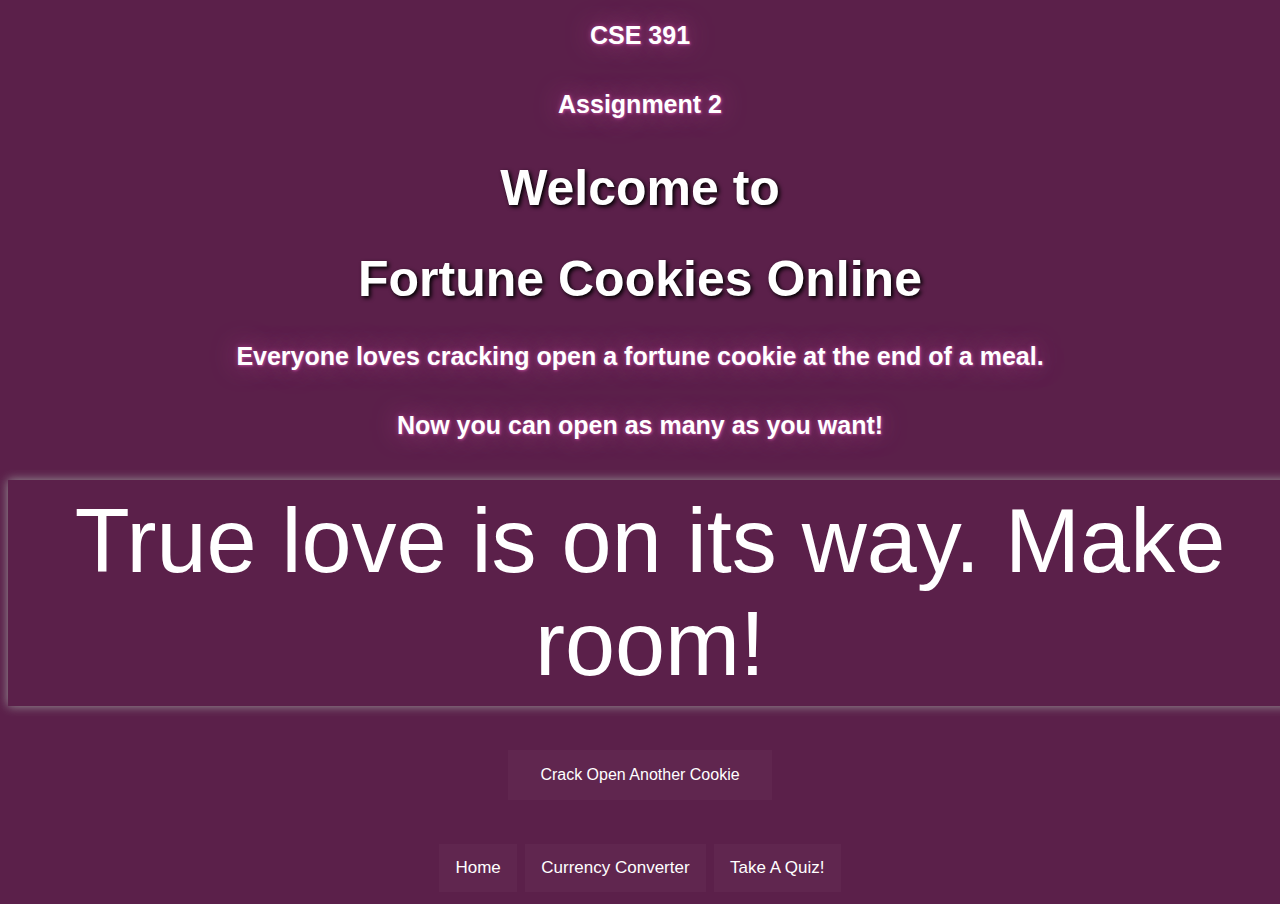
<file: index.html>
<!DOCTYPE html>
<html lang="en" >
<head>
  <meta charset="UTF-8">
  <title>Assignment 2 | CSE391</title>
<link rel="stylesheet" type="text/css" href="new.css">
</head>
<body>

<div class="container">
<h2 class="home">CSE 391 </h2>
<h2>Assignment 2</h2>
<h1>Welcome to </h1>
<h1>Fortune Cookies Online</h1>
<!--
<img src="fortune.jpg" alt="Avatar" style="width:350px">-->
<h2>Everyone loves cracking open a fortune cookie at the end of a meal. </h2>
<h2>Now you can open as many as you want!</h2>

<div class="boxed" id="random" style="font-size: 90px; margin-bottom: 40px;"></div>

<button class="button" id="generate" style="margin-bottom: 40px;">Crack Open Another Cookie</button>


</div>
 <script  src="new.js"></script>

<div class="heading" id="home">
	<div class="topnav">
  <a class="active button" onclick="document.location='index.html'">Home</a>
  <a class="active button" onclick="document.location='cur.html'">Currency Converter</a>
  <a class="active button" onclick="document.location='quiz.html'">Take A Quiz!</a>

</div>


</body>
</html>
</file>
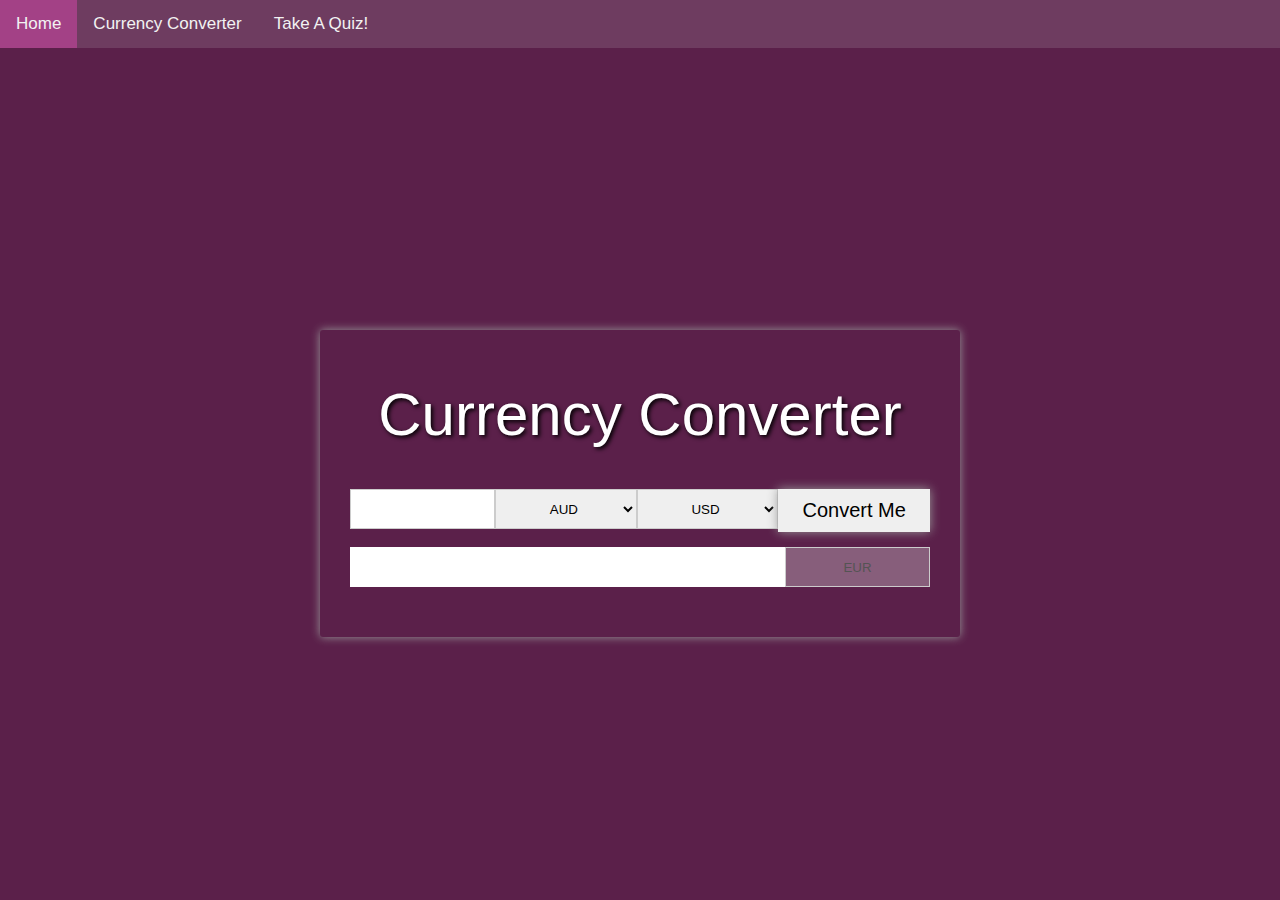
<file: cur.html>
<!DOCTYPE html>
<html>
<head>
	<title></title>
	<link rel="stylesheet" type="text/css" href="cur.css">
</head>
<body>

<div class="heading" id="home">
  <div class="topnav">
  <a onclick="document.location='index.html'">Home</a>
  <a onclick="document.location='cur.html'">Currency Converter</a>
  <a onclick="document.location='quiz.html'">Take A Quiz!</a>

</div>

<div class="container">

    <h1 class="title">Currency Converter</h1>
 
    <form>
        <input type="text" id="amount">
        <select name="" id="from">
        </select>
        <select name="" id="to">
        </select>
        <input type="submit" class="boxed" value="Convert Me">
    </form>
    <div class="results">
        <div id="result">
        </div>
        <input id="symbol" type="text" value="EUR" disabled>
    </div>            
</div>


<script type="text/javascript">
	const currencies = ["AUD", "USD", "CAD", "GBP" ,"EUR"]

const fromSelectEl = document.querySelector('#from')
const toSelectEl = document.querySelector('#to')
const formEl = document.querySelector('form')
const resultEl = document.querySelector('#result')
const symbolEl = document.querySelector('#symbol')

const renderOptions = (options) => {
    options.sort().forEach(curr => {
        const newOption = document.createElement('option')
        newOption.setAttribute('value', curr)
        newOption.textContent = curr
        const clonedOption = newOption.cloneNode(true)
        if(curr === 'AUD') {
            newOption.selected = true
        }
        if(curr === 'USD') {
            clonedOption.selected = true
        }
        fromSelectEl.appendChild(newOption)
        toSelectEl.appendChild(clonedOption)
    })
}

const submitHandler = (e) => {
    e.preventDefault()

    const [amountVal, fromVal, toVal] = [...e.target.elements].map(el => el.value)
    
    if(amountVal === '') {
        return alert('Please insert amount')
    }

    if(fromVal === toVal) {
        return alert('Same Currency Can Not Be Converted')
    }    

    makeHttpRequest(`https://api.exchangeratesapi.io/latest?base=${fromVal}&symbols=${toVal}`, (response) => {
        const dataToShow = response.rates[toVal] * amountVal
        resultEl.textContent = dataToShow.toFixed(3)
        symbolEl.value = toVal
    })
}

const makeHttpRequest = (url, callback) => {
    const xhr = new XMLHttpRequest()
    xhr.onload = (res) => {
        if(xhr.status === 200) {
            return callback(JSON.parse(res.target.responseText))            
        } else {
            alert('Probably a server error')
        }        
    }

    xhr.open('GET', url)
    xhr.send()
}

renderOptions(currencies)
formEl.addEventListener('submit', submitHandler)


</script>
</body>
</html>
</file>
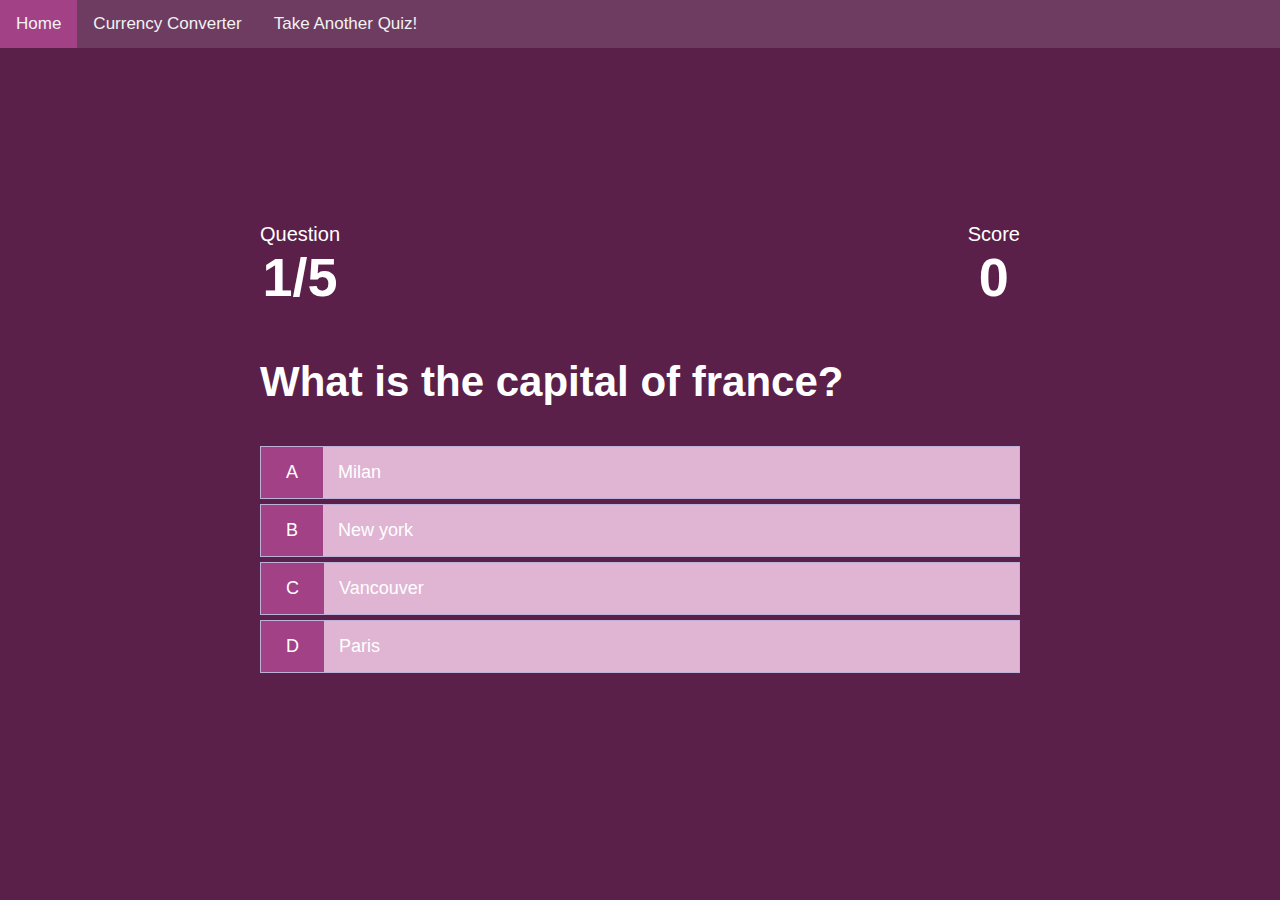
<file: quiz.html>
<!DOCTYPE html>
<html lang="en">
  <head>
    <meta charset="UTF-8" />
    <meta name="viewport" content="width=device-width, initial-scale=1.0" />
    <meta http-equiv="X-UA-Compatible" content="ie=edge" />
    <title>Take A Quiz!</title>
    <link rel="stylesheet" href="quiz.css" />
  </head>
  <body>

  <div class="heading" id="home">
  <div class="topnav">
  <a onclick="document.location='index.html'">Home</a>
  <a onclick="document.location='cur.html'">Currency Converter</a>
  <a onclick="document.location='quiz.html'">Take Another Quiz!</a>

</div>
    <div class="container" style="color: #A34186">
      <div id="game" class="justify-center flex-column">
        <div id="hud">
          <div id="hud-item">
            <p class="hud-prefix" style="color: white;">
              Question
            </p>
            <h1 class="hud-main-text" id="questionCounter"></h1>
          </div>
          <div id="hud-item">
            <p class="hud-prefix">
              Score
            </p>
            <h1 class="hud-main-text" id="score">
              0
            </h1>
          </div>
        </div>
        <h2 id="question">What is the answer to this questions?</h2>
        <div class="choice-container">
          <p class="choice-prefix">A</p>
          <p class="choice-text" data-number="1">Choice 1</p>
        </div>
        <div class="choice-container">
          <p class="choice-prefix">B</p>
          <p class="choice-text" data-number="2">Choice 2</p>
        </div>
        <div class="choice-container">
          <p class="choice-prefix">C</p>
          <p class="choice-text" data-number="3">Choice 3</p>
        </div>
        <div class="choice-container">
          <p class="choice-prefix">D</p>
          <p class="choice-text" data-number="4">Choice 4</p>
        </div>
      </div>
    </div>

 
    <script src="quiz.js"></script>

    </script>

  </body>
</html>
</file>
<file: new.css>
#random-name {
  margin: 2rem 0;
}
*{
	text-align: center;
	font-family: 'Josefin Sans', sans-serif;
  color: white;
}
body{
	background-color: #5B204A;
}
h1{
	text-align: center;
	font-size: 50px;
  text-shadow: 2px 2px 4px #000000;
	
}
h2{
  font-size: 25px;
  text-shadow: 1px 1px 2px #A34186, 0 0 25px #A34186, 0 0 5px #A34186;
  margin-bottom: 40px;
}
img {
  border-radius: 10%;
  box-shadow: 2px 2px 4px #000000;

}
.boxed {
  margin: auto;
  width: 100%;
  border: 1px;
  box-shadow: 0 0 10px 0 #999;
  padding: 10px;
  text-align: center;
  font-size: 40px;

}


.button {
  background-color: #60264F; 
  border: none;
  color: white;
  padding: 16px 32px;
  text-align: center;
  text-decoration: none;
  display: inline-block;
  font-size: 16px;
  margin: 4px 2px;
  transition-duration: 0.4s;
  cursor: pointer;


}
.button:hover {
  background-color: #A34186;
  color: white;
}

.topnav a {
  
  text-align: center;
  padding: 14px 16px;
  text-decoration: none;
  font-size: 17px;
}

.topnav a:hover {
  background-color: #A34186;
  color: black;
}

.topnav a.active {
  color: white;
}
</file>
<file: cur.css>
* {
    margin:0;
    padding: 0;
    box-sizing: border-box;
    text-align: center;
}
body 
{
    font-family: 'Josefin Sans', sans-serif;
    background-color: #5B204A;
}
h1 {
    text-align: center;
}
.topnav {
  overflow: hidden;
  background-color: #6E3C60;;
  position: fixed;
  top: 0;
  width: 100%;
}

.topnav a {
  float: left;
  color: #f2f2f2;
  text-align: center;
  padding: 14px 16px;
  text-decoration: none;
  font-size: 17px;
}

.topnav a:hover {
  background-color: #A34186;;

}

.topnav a.active {
  background-color: #A34186;;
  color: white;
}



.container {
    width: 400px;
    position: absolute;
    top: 20vh;
    left: 50%;
    transform: translateX(-50%);

    width:50%;
    margin: 150px auto;
    padding: 50px 30px;

    border-radius:3px;
    box-shadow: 0 0 10px 0 #999;
}

h1.title {
    color: #fff;
    font-family: 'Open Sans', sans-serif;
    font-size: 60px;
    font-weight: 400;
    text-align: center;
    margin-bottom: 40px;
    text-shadow: 2px 2px 4px #000000;
}

form {
    height: 40px;
    display: flex;
}

input, select {
    border: 1px solid #ccc;
}

#amount {
    max-width: 25%;
    padding: 0 0 0 15px;
}

form select {
    flex: 1;
    padding-left: 8px;
}

form input[type="submit"] {
    flex: 1;

}


.results {
    margin-top: 18px;
    height: 40px;
    display: flex;
}

#result {
    flex: 1 1 auto;
    padding: 0 0 0 15px;
    background: #fff;
    margin: 0px 0 0px 0;
    padding-top: 10px;
}

#symbol {
    max-width: 25%;
    text-align: center;
}


.boxed {
  margin: auto;
  width: 100%;
  border: 1px;
  box-shadow: 0 0 10px 0 #999;
  padding: 10px;
  text-align: center;
  font-size: 20px;

}
</file>
<file: quiz.css>
body 
{
    font-family: 'Josefin Sans', sans-serif;
    background-color: #5B204A;

}
h1 {
    text-align: center;
    color: white;
}
.topnav {
  overflow: hidden;
  background-color: #6E3C60;;
  position: fixed;
  top: 0;
  width: 100%;
}

.topnav a {
  float: left;
  color: #f2f2f2;
  text-align: center;
  padding: 14px 16px;
  text-decoration: none;
  font-size: 17px;
}

.topnav a:hover {
  background-color: #A34186;;

}

.topnav a.active {
  background-color: #A34186;;
  color: white;
}
.choice-container {
  display: flex;
  margin-bottom: 0.5rem;
  width: 100%;
  font-size: 1.8rem;
  border: 0.1rem solid rgb(86, 165, 235, 0.25);
  background-color: #DFB5D3;
}

.choice-container:hover {
  cursor: pointer;
  box-shadow: 0 0.4rem 1.4rem 0 rgba(86, 185, 235, 0.5);
  transform: translateY(-0.1rem);
  transition: transform 150ms;

}

.choice-prefix {
  padding: 1.5rem 2.5rem;
  background-color: #56a5eb;
  color: white;
  background-color: #A34186;
}

.choice-text {
  padding: 1.5rem;
  width: 100%;
  color: white;
}

.correct {
  background-color: #28a745;
}

.incorrect {
  background-color: #dc3545;
}

/* HUD */

#hud {
  display: flex;
  justify-content: space-between;
}

.hud-prefix {
  text-align: center;
  font-size: 2rem;
  color: white;
}

.hud-main-text {
  text-align: center;
  color: white;
}

:root {
  background-color: #ecf5ff;
  font-size: 62.5%;
}

* {
  box-sizing: border-box;
  font-family: Arial, Helvetica, sans-serif;
  margin: 0;
  padding: 0;
  color: #333;
}

h1,
h2,
h3,
h4 {
  margin-bottom: 1rem;
  color: white;
}

h1 {
  font-size: 5.4rem;
  color: #56a5eb;
  margin-bottom: 5rem;
}

h1 > span {
  font-size: 2.4rem;
  font-weight: 500;
}

h2 {
  font-size: 4.2rem;
  margin-bottom: 4rem;
  font-weight: 700;
}

h3 {
  font-size: 2.8rem;
  font-weight: 500;
}


.container {
  width: 100vw;
  height: 100vh;
  display: flex;
  justify-content: center;
  align-items: center;
  max-width: 80rem;
  margin: 0 auto;
  padding: 2rem;
}

.container > * {
  width: 100%;
}

.flex-column {
  display: flex;
  flex-direction: column;
}

.flex-center {
  justify-content: center;
  align-items: center;
}

.justify-center {
  justify-content: center;
}

.text-center {
  text-align: center;
}

.hidden {
  display: none;
}

/* BUTTONS */
.btn {
  font-size: 1.8rem;
  padding: 1rem 0;
  width: 20rem;
  text-align: center;
  border: 0.1rem solid #56a5eb;
  margin-bottom: 1rem;
  text-decoration: none;
  color: #56a5eb;
  background-color: white;
}

.btn:hover {
  cursor: pointer;
  box-shadow: 0 0.4rem 1.4rem 0 rgba(86, 185, 235, 0.5);
  transform: translateY(-0.1rem);
  transition: transform 150ms;
  background-color: #A34186;
}

.btn[disabled]:hover {
  cursor: not-allowed;
  box-shadow: none;
  transform: none;
}
</file>
